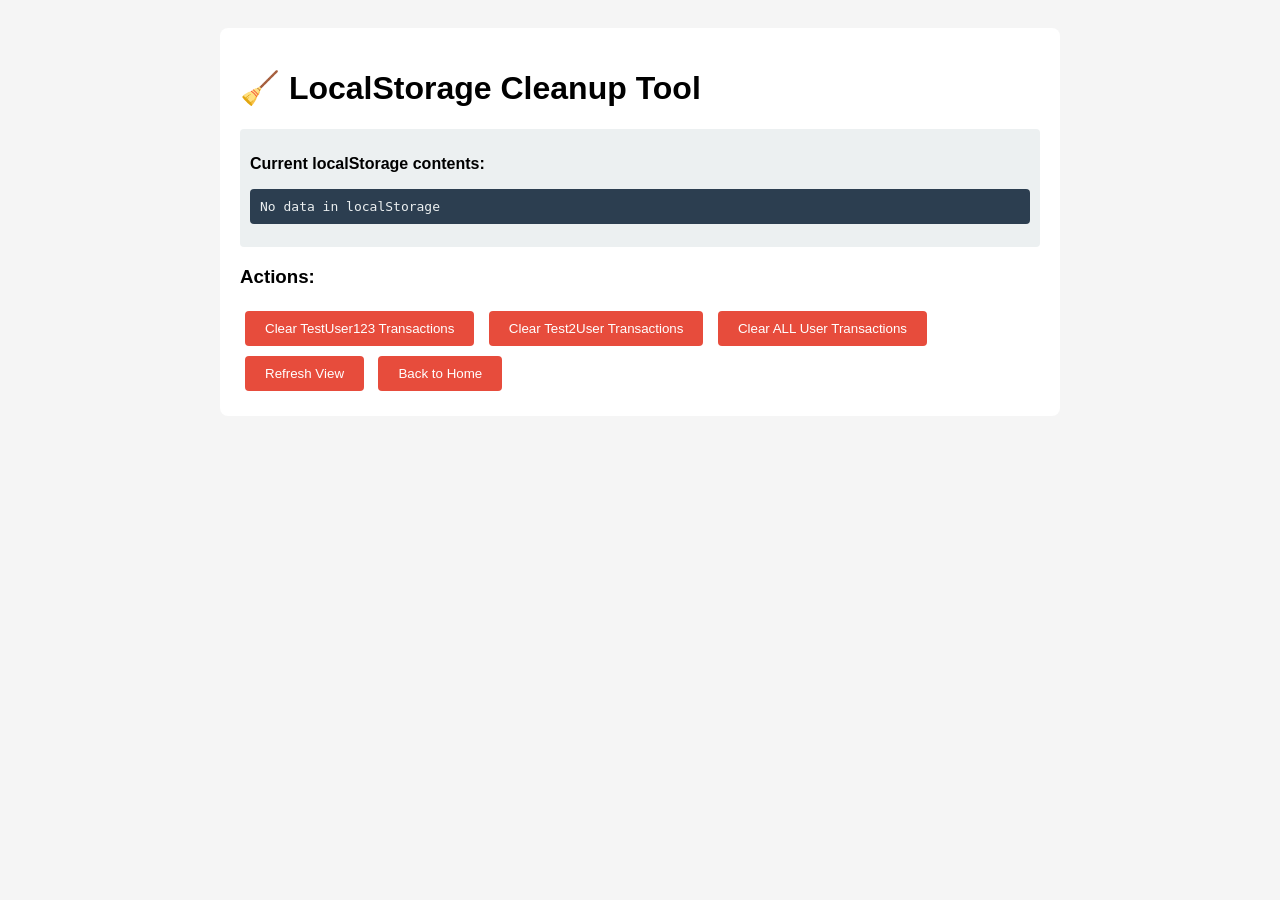
<file: target/classes/static/cleanup.html>
<!DOCTYPE html>
<html>
<head>
    <title>LocalStorage Cleanup</title>
    <style>
        body { font-family: Arial, sans-serif; padding: 20px; background: #f5f5f5; }
        .container { max-width: 800px; margin: 0 auto; background: white; padding: 20px; border-radius: 8px; }
        button { padding: 10px 20px; margin: 5px; background: #e74c3c; color: white; border: none; border-radius: 4px; cursor: pointer; }
        button:hover { background: #c0392b; }
        .info { background: #ecf0f1; padding: 10px; margin: 10px 0; border-radius: 4px; }
        pre { background: #2c3e50; color: #ecf0f1; padding: 10px; border-radius: 4px; overflow-x: auto; }
    </style>
</head>
<body>
    <div class="container">
        <h1>🧹 LocalStorage Cleanup Tool</h1>
        <div class="info">
            <p><strong>Current localStorage contents:</strong></p>
            <pre id="storage-content"></pre>
        </div>
        
        <h3>Actions:</h3>
        <button onclick="clearTestUser123()">Clear TestUser123 Transactions</button>
        <button onclick="clearTest2User()">Clear Test2User Transactions</button>
        <button onclick="clearAllTransactions()">Clear ALL User Transactions</button>
        <button onclick="viewStorage()">Refresh View</button>
        <button onclick="location.href='index.html'">Back to Home</button>
    </div>
    
    <script>
        function viewStorage() {
            const content = document.getElementById('storage-content');
            let output = '';
            for (let i = 0; i < localStorage.length; i++) {
                const key = localStorage.key(i);
                const value = localStorage.getItem(key);
                output += key + ':\\n' + value + '\\n\\n';
            }
            content.textContent = output || 'No data in localStorage';
        }
        
        function clearTestUser123() {
            localStorage.removeItem('financeTracker.transactions.TestUser123');
            alert('TestUser123 transactions cleared!');
            viewStorage();
        }
        
        function clearTest2User() {
            localStorage.removeItem('financeTracker.transactions.Test2User');
            alert('Test2User transactions cleared!');
            viewStorage();
        }
        
        function clearAllTransactions() {
            const keys = [];
            for (let i = 0; i < localStorage.length; i++) {
                const key = localStorage.key(i);
                if (key.startsWith('financeTracker.transactions')) {
                    keys.push(key);
                }
            }
            keys.forEach(key => localStorage.removeItem(key));
            alert('All transaction data cleared! (Auth tokens preserved)');
            viewStorage();
        }
        
        // Show storage on load
        viewStorage();
    </script>
</body>
</html>
</file>
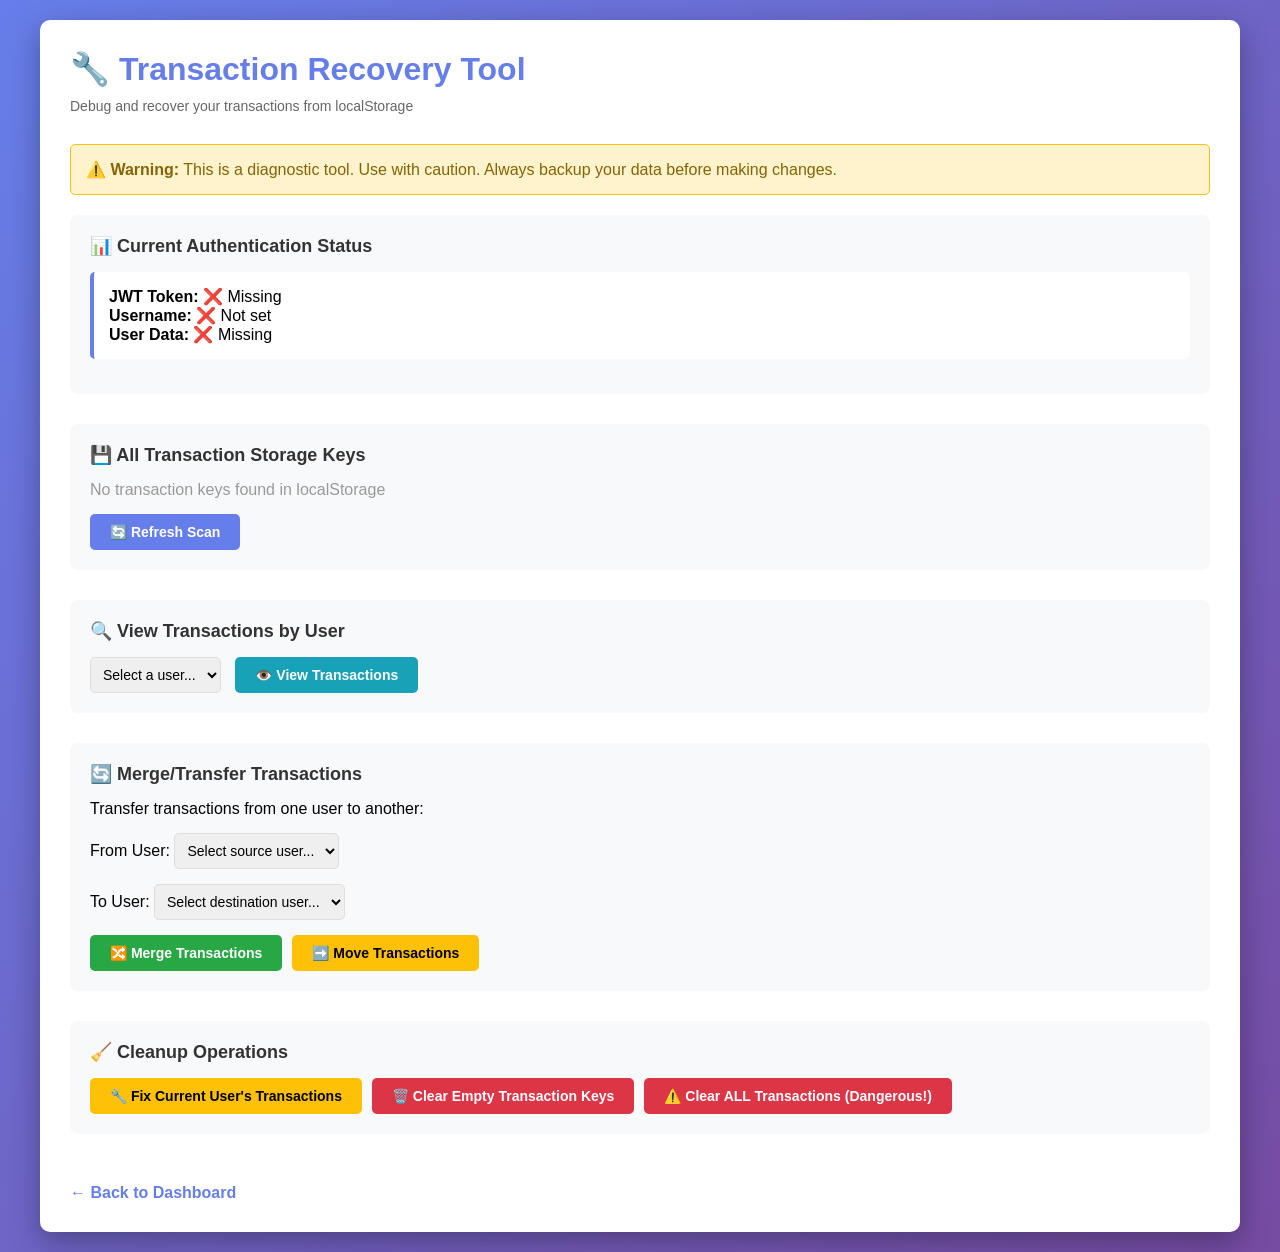
<file: target/classes/static/transaction-recovery.html>
<!DOCTYPE html>
<html lang="en">
<head>
    <meta charset="UTF-8">
    <meta name="viewport" content="width=device-width, initial-scale=1.0">
    <title>Transaction Recovery Tool - Finance Tracker</title>
    <style>
        * {
            margin: 0;
            padding: 0;
            box-sizing: border-box;
        }

        body {
            font-family: 'Segoe UI', Tahoma, Geneva, Verdana, sans-serif;
            background: linear-gradient(135deg, #667eea 0%, #764ba2 100%);
            padding: 20px;
            min-height: 100vh;
        }

        .container {
            max-width: 1200px;
            margin: 0 auto;
            background: white;
            border-radius: 10px;
            padding: 30px;
            box-shadow: 0 10px 30px rgba(0,0,0,0.3);
        }

        h1 {
            color: #667eea;
            margin-bottom: 10px;
        }

        .subtitle {
            color: #666;
            margin-bottom: 30px;
            font-size: 14px;
        }

        .warning {
            background: #fff3cd;
            border: 1px solid #ffc107;
            border-radius: 5px;
            padding: 15px;
            margin-bottom: 20px;
            color: #856404;
        }

        .section {
            margin-bottom: 30px;
            padding: 20px;
            background: #f8f9fa;
            border-radius: 8px;
        }

        .section h2 {
            color: #333;
            margin-bottom: 15px;
            font-size: 18px;
        }

        .storage-info {
            background: white;
            padding: 15px;
            border-radius: 5px;
            margin-bottom: 15px;
            border-left: 4px solid #667eea;
        }

        .storage-info h3 {
            color: #667eea;
            font-size: 16px;
            margin-bottom: 10px;
        }

        .storage-info pre {
            background: #f4f4f4;
            padding: 10px;
            border-radius: 5px;
            overflow-x: auto;
            font-size: 12px;
            max-height: 300px;
            overflow-y: auto;
        }

        .button-group {
            display: flex;
            gap: 10px;
            flex-wrap: wrap;
            margin-top: 15px;
        }

        button {
            padding: 10px 20px;
            border: none;
            border-radius: 5px;
            cursor: pointer;
            font-size: 14px;
            font-weight: 600;
            transition: all 0.3s;
        }

        .btn-primary {
            background: #667eea;
            color: white;
        }

        .btn-primary:hover {
            background: #5568d3;
        }

        .btn-success {
            background: #28a745;
            color: white;
        }

        .btn-success:hover {
            background: #218838;
        }

        .btn-danger {
            background: #dc3545;
            color: white;
        }

        .btn-danger:hover {
            background: #c82333;
        }

        .btn-warning {
            background: #ffc107;
            color: #000;
        }

        .btn-warning:hover {
            background: #e0a800;
        }

        .btn-info {
            background: #17a2b8;
            color: white;
        }

        .btn-info:hover {
            background: #138496;
        }

        .transaction-list {
            max-height: 400px;
            overflow-y: auto;
        }

        .transaction-item {
            background: white;
            padding: 10px;
            margin-bottom: 10px;
            border-radius: 5px;
            border: 1px solid #ddd;
        }

        .transaction-item strong {
            color: #667eea;
        }

        .success-message {
            background: #d4edda;
            border: 1px solid #c3e6cb;
            color: #155724;
            padding: 15px;
            border-radius: 5px;
            margin-top: 15px;
        }

        .error-message {
            background: #f8d7da;
            border: 1px solid #f5c6cb;
            color: #721c24;
            padding: 15px;
            border-radius: 5px;
            margin-top: 15px;
        }

        .back-link {
            display: inline-block;
            margin-top: 20px;
            color: #667eea;
            text-decoration: none;
            font-weight: 600;
        }

        .back-link:hover {
            text-decoration: underline;
        }

        select {
            padding: 8px;
            border: 1px solid #ddd;
            border-radius: 5px;
            font-size: 14px;
            margin-right: 10px;
        }
    </style>
</head>
<body>
    <div class="container">
        <h1>🔧 Transaction Recovery Tool</h1>
        <p class="subtitle">Debug and recover your transactions from localStorage</p>

        <div class="warning">
            <strong>⚠️ Warning:</strong> This is a diagnostic tool. Use with caution. Always backup your data before making changes.
        </div>

        <div class="section">
            <h2>📊 Current Authentication Status</h2>
            <div class="storage-info">
                <div id="auth-status"></div>
            </div>
        </div>

        <div class="section">
            <h2>💾 All Transaction Storage Keys</h2>
            <div id="all-keys"></div>
            <div class="button-group">
                <button class="btn-primary" onclick="scanStorage()">🔄 Refresh Scan</button>
            </div>
        </div>

        <div class="section">
            <h2>🔍 View Transactions by User</h2>
            <select id="user-select">
                <option value="">Select a user...</option>
            </select>
            <button class="btn-info" onclick="viewUserTransactions()">👁️ View Transactions</button>
            <div id="transaction-viewer"></div>
        </div>

        <div class="section">
            <h2>🔄 Merge/Transfer Transactions</h2>
            <p style="margin-bottom: 15px;">Transfer transactions from one user to another:</p>
            <div style="margin-bottom: 15px;">
                <label>From User: </label>
                <select id="from-user-select">
                    <option value="">Select source user...</option>
                </select>
            </div>
            <div style="margin-bottom: 15px;">
                <label>To User: </label>
                <select id="to-user-select">
                    <option value="">Select destination user...</option>
                </select>
            </div>
            <div class="button-group">
                <button class="btn-success" onclick="mergeTransactions()">🔀 Merge Transactions</button>
                <button class="btn-warning" onclick="moveTransactions()">➡️ Move Transactions</button>
            </div>
            <div id="merge-result"></div>
        </div>

        <div class="section">
            <h2>🧹 Cleanup Operations</h2>
            <div class="button-group">
                <button class="btn-warning" onclick="fixCurrentUser()">🔧 Fix Current User's Transactions</button>
                <button class="btn-danger" onclick="clearEmptyKeys()">🗑️ Clear Empty Transaction Keys</button>
                <button class="btn-danger" onclick="clearAllTransactions()">⚠️ Clear ALL Transactions (Dangerous!)</button>
            </div>
            <div id="cleanup-result"></div>
        </div>

        <a href="index.html" class="back-link">← Back to Dashboard</a>
    </div>

    <script>
        // Scan localStorage for transaction keys
        function scanStorage() {
            console.log('Scanning localStorage for transaction data...');
            
            // Update auth status
            const authDiv = document.getElementById('auth-status');
            const token = localStorage.getItem('jwtToken');
            const username = localStorage.getItem('username');
            const userData = localStorage.getItem('user');
            
            authDiv.innerHTML = `
                <p><strong>JWT Token:</strong> ${token ? '✅ Present' : '❌ Missing'}</p>
                <p><strong>Username:</strong> ${username || '❌ Not set'}</p>
                <p><strong>User Data:</strong> ${userData ? '✅ Present' : '❌ Missing'}</p>
                ${userData ? `<pre>${JSON.stringify(JSON.parse(userData), null, 2)}</pre>` : ''}
            `;
            
            // Find all transaction keys
            const transactionKeys = [];
            for (let i = 0; i < localStorage.length; i++) {
                const key = localStorage.key(i);
                if (key.startsWith('financeTracker.transactions')) {
                    transactionKeys.push(key);
                }
            }
            
            // Display all keys
            const keysDiv = document.getElementById('all-keys');
            if (transactionKeys.length === 0) {
                keysDiv.innerHTML = '<p style="color: #999;">No transaction keys found in localStorage</p>';
            } else {
                let html = '';
                transactionKeys.forEach(key => {
                    const data = localStorage.getItem(key);
                    let count = 0;
                    try {
                        const transactions = JSON.parse(data);
                        count = transactions.length;
                    } catch (e) {
                        count = 'Error';
                    }
                    
                    html += `
                        <div class="storage-info">
                            <h3>${key}</h3>
                            <p><strong>Transaction Count:</strong> ${count}</p>
                            <button class="btn-danger" onclick="deleteKey('${key}')">Delete</button>
                        </div>
                    `;
                });
                keysDiv.innerHTML = html;
            }
            
            // Populate user selects
            populateUserSelects(transactionKeys);
        }
        
        // Populate user selection dropdowns
        function populateUserSelects(keys) {
            const userSelect = document.getElementById('user-select');
            const fromUserSelect = document.getElementById('from-user-select');
            const toUserSelect = document.getElementById('to-user-select');
            
            userSelect.innerHTML = '<option value="">Select a user...</option>';
            fromUserSelect.innerHTML = '<option value="">Select source user...</option>';
            toUserSelect.innerHTML = '<option value="">Select destination user...</option>';
            
            keys.forEach(key => {
                const username = key.replace('financeTracker.transactions.', '');
                userSelect.innerHTML += `<option value="${username}">${username}</option>`;
                fromUserSelect.innerHTML += `<option value="${username}">${username}</option>`;
                toUserSelect.innerHTML += `<option value="${username}">${username}</option>`;
            });
            
            // Add current username to 'to' select
            const currentUser = localStorage.getItem('username');
            if (currentUser) {
                toUserSelect.innerHTML += `<option value="${currentUser}">${currentUser} (Current)</option>`;
            }
        }
        
        // View transactions for a specific user
        function viewUserTransactions() {
            const username = document.getElementById('user-select').value;
            if (!username) {
                alert('Please select a user');
                return;
            }
            
            const key = `financeTracker.transactions.${username}`;
            const data = localStorage.getItem(key);
            const viewer = document.getElementById('transaction-viewer');
            
            if (!data) {
                viewer.innerHTML = '<p style="color: #999; margin-top: 15px;">No transactions found</p>';
                return;
            }
            
            try {
                const transactions = JSON.parse(data);
                if (transactions.length === 0) {
                    viewer.innerHTML = '<p style="color: #999; margin-top: 15px;">No transactions found</p>';
                    return;
                }
                
                let html = `<div class="transaction-list" style="margin-top: 15px;">`;
                transactions.forEach((t, index) => {
                    const date = new Date(t.primeId).toLocaleDateString();
                    html += `
                        <div class="transaction-item">
                            <strong>#${index + 1}</strong> - ${date}<br>
                            <strong>Description:</strong> ${t.description}<br>
                            <strong>Amount:</strong> $${t.amount.toFixed(2)}<br>
                            <strong>Type:</strong> ${t.type}
                        </div>
                    `;
                });
                html += '</div>';
                viewer.innerHTML = html;
            } catch (e) {
                viewer.innerHTML = `<p class="error-message">Error parsing transactions: ${e.message}</p>`;
            }
        }
        
        // Merge transactions from one user to another
        function mergeTransactions() {
            const fromUser = document.getElementById('from-user-select').value;
            const toUser = document.getElementById('to-user-select').value;
            const resultDiv = document.getElementById('merge-result');
            
            if (!fromUser || !toUser) {
                resultDiv.innerHTML = '<p class="error-message">Please select both source and destination users</p>';
                return;
            }
            
            if (fromUser === toUser) {
                resultDiv.innerHTML = '<p class="error-message">Source and destination must be different</p>';
                return;
            }
            
            const fromKey = `financeTracker.transactions.${fromUser}`;
            const toKey = `financeTracker.transactions.${toUser}`;
            
            try {
                const fromData = localStorage.getItem(fromKey);
                const toData = localStorage.getItem(toKey);
                
                const fromTransactions = fromData ? JSON.parse(fromData) : [];
                const toTransactions = toData ? JSON.parse(toData) : [];
                
                const mergedTransactions = [...toTransactions, ...fromTransactions];
                localStorage.setItem(toKey, JSON.stringify(mergedTransactions));
                
                resultDiv.innerHTML = `<p class="success-message">✅ Successfully merged ${fromTransactions.length} transactions from ${fromUser} to ${toUser}. Total: ${mergedTransactions.length} transactions</p>`;
                scanStorage();
            } catch (e) {
                resultDiv.innerHTML = `<p class="error-message">Error merging transactions: ${e.message}</p>`;
            }
        }
        
        // Move transactions (merge + delete source)
        function moveTransactions() {
            const fromUser = document.getElementById('from-user-select').value;
            const fromKey = `financeTracker.transactions.${fromUser}`;
            
            if (!confirm(`Are you sure you want to MOVE transactions from ${fromUser}? This will delete the source after merging.`)) {
                return;
            }
            
            mergeTransactions();
            localStorage.removeItem(fromKey);
            document.getElementById('merge-result').innerHTML += '<p class="success-message">✅ Source transactions deleted</p>';
            scanStorage();
        }
        
        // Fix current user's transactions
        function fixCurrentUser() {
            const currentUser = localStorage.getItem('username');
            const resultDiv = document.getElementById('cleanup-result');
            
            if (!currentUser) {
                resultDiv.innerHTML = '<p class="error-message">❌ No current user found. Please log in first.</p>';
                return;
            }
            
            // Check if there are transactions under 'User' key
            const userKey = 'financeTracker.transactions.User';
            const currentKey = `financeTracker.transactions.${currentUser}`;
            
            const userData = localStorage.getItem(userKey);
            if (!userData) {
                resultDiv.innerHTML = '<p class="success-message">✅ No orphaned transactions found under "User" key</p>';
                return;
            }
            
            try {
                const userTransactions = JSON.parse(userData);
                const currentTransactions = localStorage.getItem(currentKey);
                const current = currentTransactions ? JSON.parse(currentTransactions) : [];
                
                const merged = [...current, ...userTransactions];
                localStorage.setItem(currentKey, JSON.stringify(merged));
                localStorage.removeItem(userKey);
                
                resultDiv.innerHTML = `<p class="success-message">✅ Fixed! Moved ${userTransactions.length} transactions from "User" to "${currentUser}"</p>`;
                scanStorage();
            } catch (e) {
                resultDiv.innerHTML = `<p class="error-message">Error: ${e.message}</p>`;
            }
        }
        
        // Clear empty transaction keys
        function clearEmptyKeys() {
            const keys = [];
            for (let i = 0; i < localStorage.length; i++) {
                const key = localStorage.key(i);
                if (key.startsWith('financeTracker.transactions')) {
                    const data = localStorage.getItem(key);
                    try {
                        const transactions = JSON.parse(data);
                        if (transactions.length === 0) {
                            keys.push(key);
                        }
                    } catch (e) {
                        keys.push(key);
                    }
                }
            }
            
            if (keys.length === 0) {
                document.getElementById('cleanup-result').innerHTML = '<p class="success-message">✅ No empty keys found</p>';
                return;
            }
            
            keys.forEach(key => localStorage.removeItem(key));
            document.getElementById('cleanup-result').innerHTML = `<p class="success-message">✅ Removed ${keys.length} empty transaction keys</p>`;
            scanStorage();
        }
        
        // Clear ALL transactions
        function clearAllTransactions() {
            if (!confirm('⚠️ WARNING: This will delete ALL transaction data for ALL users. Are you absolutely sure?')) {
                return;
            }
            
            if (!confirm('⚠️ FINAL WARNING: This action CANNOT be undone. Continue?')) {
                return;
            }
            
            const keys = [];
            for (let i = 0; i < localStorage.length; i++) {
                const key = localStorage.key(i);
                if (key.startsWith('financeTracker.transactions')) {
                    keys.push(key);
                }
            }
            
            keys.forEach(key => localStorage.removeItem(key));
            document.getElementById('cleanup-result').innerHTML = `<p class="success-message">✅ Cleared ${keys.length} transaction storage keys</p>`;
            scanStorage();
        }
        
        // Delete a specific key
        function deleteKey(key) {
            if (!confirm(`Delete ${key}?`)) {
                return;
            }
            localStorage.removeItem(key);
            scanStorage();
        }
        
        // Run scan on page load
        window.addEventListener('DOMContentLoaded', scanStorage);
    </script>
</body>
</html>
</file>
